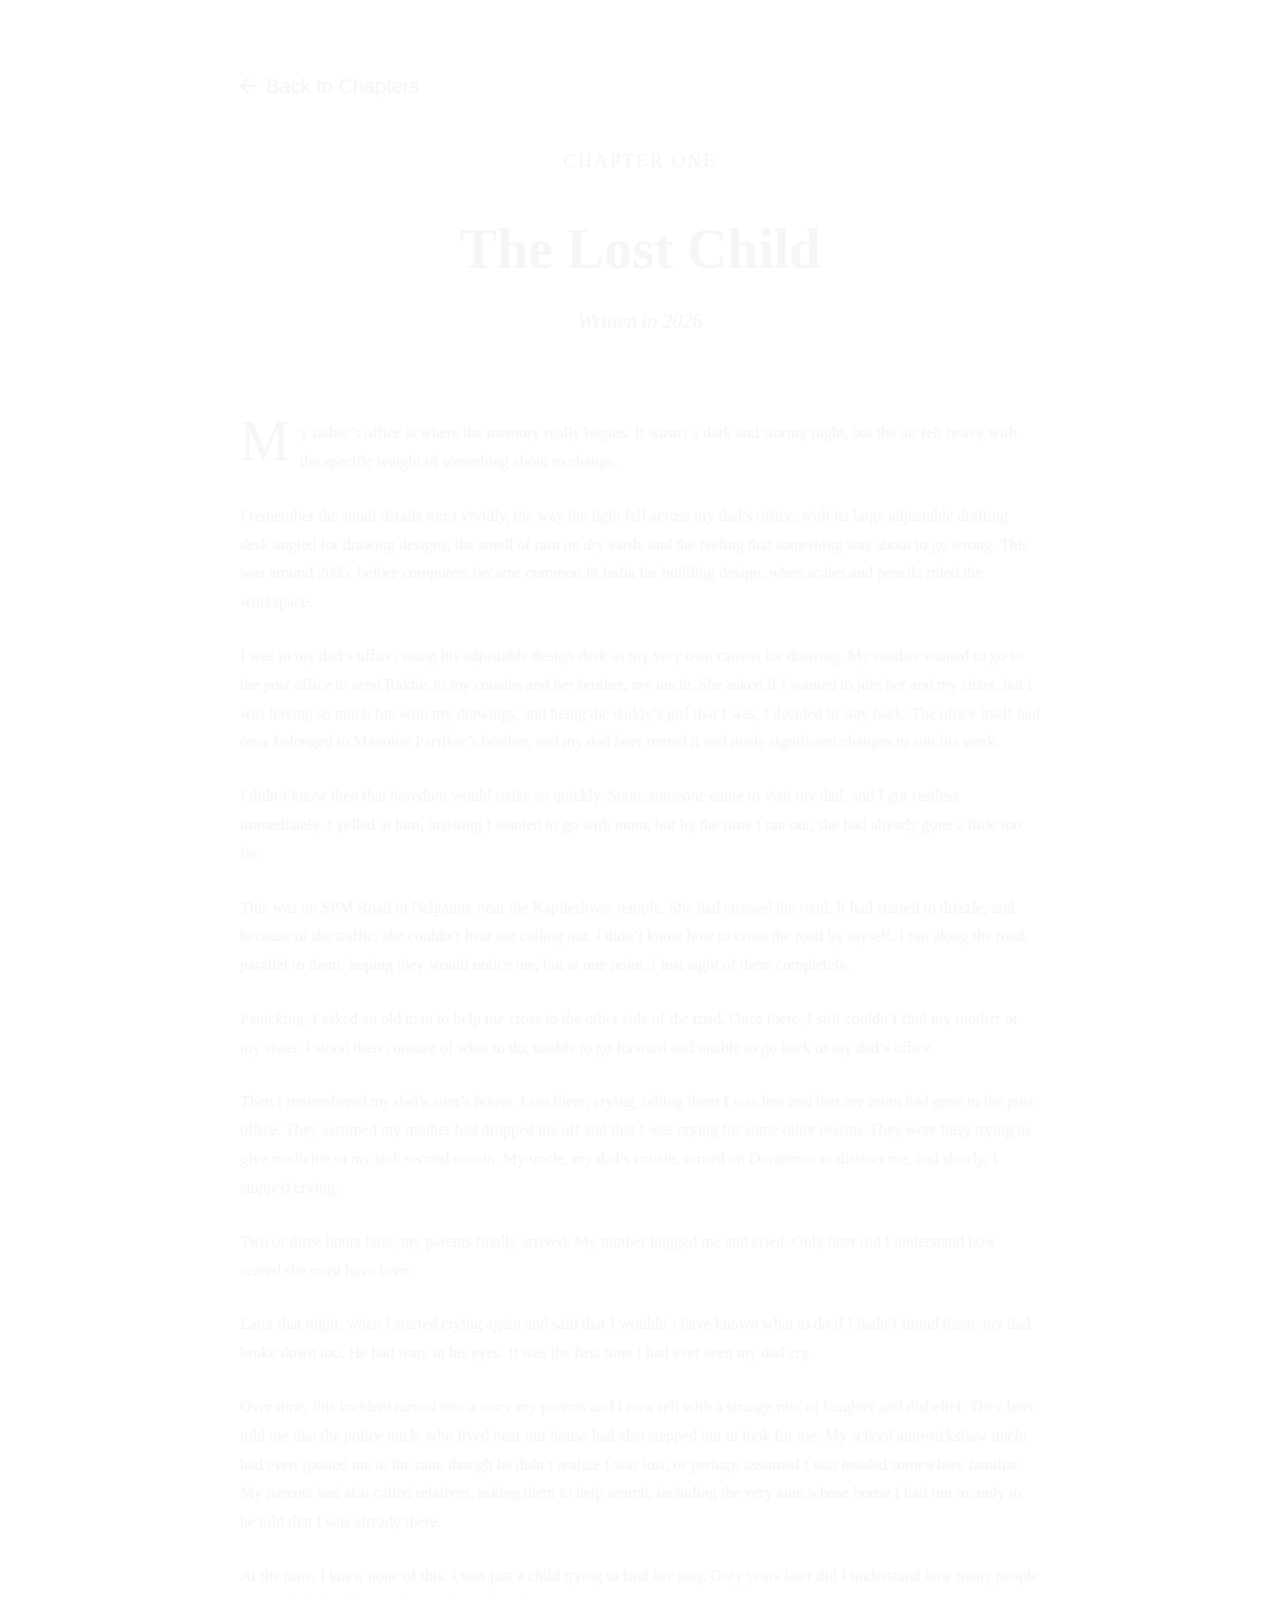
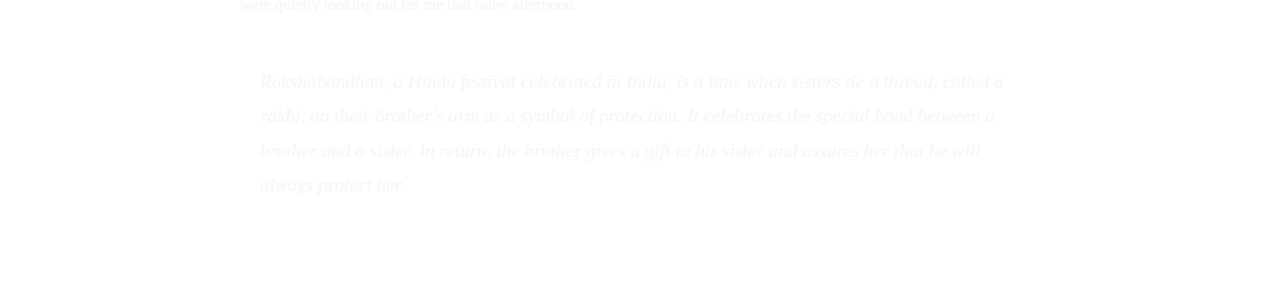
<file: chapter-1.html>
<!DOCTYPE html>
<html lang="en">

<head>
    <meta charset="UTF-8">
    <meta name="viewport" content="width=device-width, initial-scale=1.0">
    <title>Chapter 1: The Beginning - My Life Stories</title>
    <link rel="stylesheet" href="style.css">
    <link rel="stylesheet" href="https://cdnjs.cloudflare.com/ajax/libs/font-awesome/6.4.0/css/all.min.css">
    <style>
        .chapter-container {
            max-width: 800px;
            margin: 0 auto;
            padding: 60px 20px;
        }

        .chapter-header {
            text-align: center;
            margin-bottom: 50px;
            border-bottom: 1px solid var(--border-dark);
            padding-bottom: 30px;
        }

        .chapter-subtitle {
            font-family: 'Playfair Display', serif;
            font-size: 1.2rem;
            color: var(--accent-gold);
            text-transform: uppercase;
            letter-spacing: 2px;
            margin-bottom: 15px;
            display: block;
        }

        .chapter-title {
            font-family: 'Playfair Display', serif;
            font-size: 3.5rem;
            color: var(--text-primary);
            margin-bottom: 20px;
            line-height: 1.2;
        }

        .chapter-meta {
            color: var(--text-secondary);
            font-style: italic;
            font-family: 'Lora', serif;
        }

        .chapter-content {
            font-family: 'Lora', serif;
            font-size: 1.2rem;
            line-height: 1.8;
            color: var(--text-primary);
        }

        .chapter-content p {
            margin-bottom: 25px;
        }

        .chapter-content::first-letter {
            font-size: 3.5rem;
            float: left;
            line-height: 0.8;
            padding-right: 10px;
            color: var(--accent-gold);
            font-family: 'Playfair Display', serif;
        }

        .back-nav {
            margin-bottom: 40px;
        }

        .back-link {
            display: inline-flex;
            align-items: center;
            gap: 8px;
            color: var(--text-secondary);
            text-decoration: none;
            font-weight: 500;
            transition: color 0.3s ease;
        }

        .back-link:hover {
            color: var(--accent-gold);
        }

        .placeholder-text {
            color: var(--text-muted);
            font-style: italic;
            background: rgba(255, 255, 255, 0.03);
            padding: 20px;
            border-radius: 8px;
            border: 1px dashed var(--border-dark);
        }
    </style>
</head>

<body>
    <div class="chapter-container">
        <nav class="back-nav">
            <a href="life-stories.html" class="back-link">
                <i class="fas fa-arrow-left"></i> Back to Chapters
            </a>
        </nav>

        <header class="chapter-header">
            <span class="chapter-subtitle">Chapter One</span>
            <h1 class="chapter-title">The Lost Child</h1>
            <div class="chapter-meta">
                <span>Written in 2026</span>
            </div>
        </header>

        <article class="chapter-content">
            <p>My father’s office is where the memory really begins. It wasn't a dark and stormy night, but the air felt
                heavy with the specific weight of something about to change.</p>

            <p>I remember the small details most vividly, the way the light fell across my dad’s office, with its large
                adjustable drafting desk angled for drawing designs, the smell of rain on dry earth, and the feeling
                that something was about to go wrong. This was around 2005, before computers became common in India for
                building design, when scales and pencils ruled the workspace.</p>

            <p>I was in my dad’s office, using his adjustable design desk as my very own canvas for drawing. My mother
                wanted to go to the post office to send Rakhis to my cousins and her brother, my uncle. She asked if I
                wanted to join her and my sister, but I was having so much fun with my drawings, and being the daddy’s
                girl
                that I was, I decided to stay back. The office itself had once belonged to Manohar Parrikar’s brother,
                and my dad later rented it and made significant changes to suit his work.</p>

            <p> I didn’t know then that boredom would strike so quickly. Soon, someone came to visit my dad, and I got
                restless immediately. I yelled at him, insisting I wanted to go with mom, but by the time I ran out, she
                had
                already gone a little too far.</p>
            <p> This was on SPM Road in Belgaum, near the Kapileshwar temple. She had crossed the road. It had started
                to drizzle, and because of the traffic, she couldn’t hear me calling out. I didn’t know how to cross the
                road by myself. I ran along the road, parallel to them, hoping they would notice me, but at one point, I
                lost sight of them completely.</p>
            <p> Panicking, I asked an old man to help me cross to the other side of the road. Once there, I still
                couldn’t find my mother or my sister. I stood there, unsure of what to do, unable to go forward and
                unable to go back to my dad’s office.</p>
            <p> Then I remembered my dad’s aunt’s house. I ran there, crying, telling them I was lost and that my mom
                had gone to the post office. They assumed my mother had dropped me off and that I was crying for some
                other reason. They were busy trying to give medicine to my sick second cousin. My uncle, my dad’s
                cousin, turned on Doraemon to distract me, and slowly, I stopped crying.</p>
            <p>Two or three hours later, my parents finally arrived. My mother hugged me and cried. Only later did I
                understand how scared she must have been</p>
            <p>Later that night, when I started crying again and said that I wouldn’t have known what to do if I hadn’t
                found them, my dad broke down too. He had tears in his eyes. It was the first time I had ever seen my
                dad cry.</p>
            <p>Over time, this incident turned into a story my parents and I now tell with a strange mix of laughter and
                disbelief. They later told me that the police uncle who lived near our house had also stepped out to
                look for me. My school auto-rickshaw uncle had even spotted me in the rain, though he didn’t realize I
                was lost, or perhaps assumed I was headed somewhere familiar. My parents had also called relatives,
                asking them to help search, including the very aunt whose house I had run to, only to be told that I was
                already there.</p>
            <p> At the time, I knew none of this. I was just a child trying to find her way. Only years later did I
                understand how many people were quietly looking out for me that rainy afternoon.</p>

            <div class="placeholder-text">
                Rakshabandhan, a Hindu festival celebrated in India, is a time when sisters tie a thread, called a
                rakhi,
                on their brother's arm as a symbol of protection. It celebrates the special bond between a brother and a
                sister. In return, the brother gives a gift to his sister and assures her that he will always protect
                her.

            </div>
        </article>
    </div>

</html>
</file>
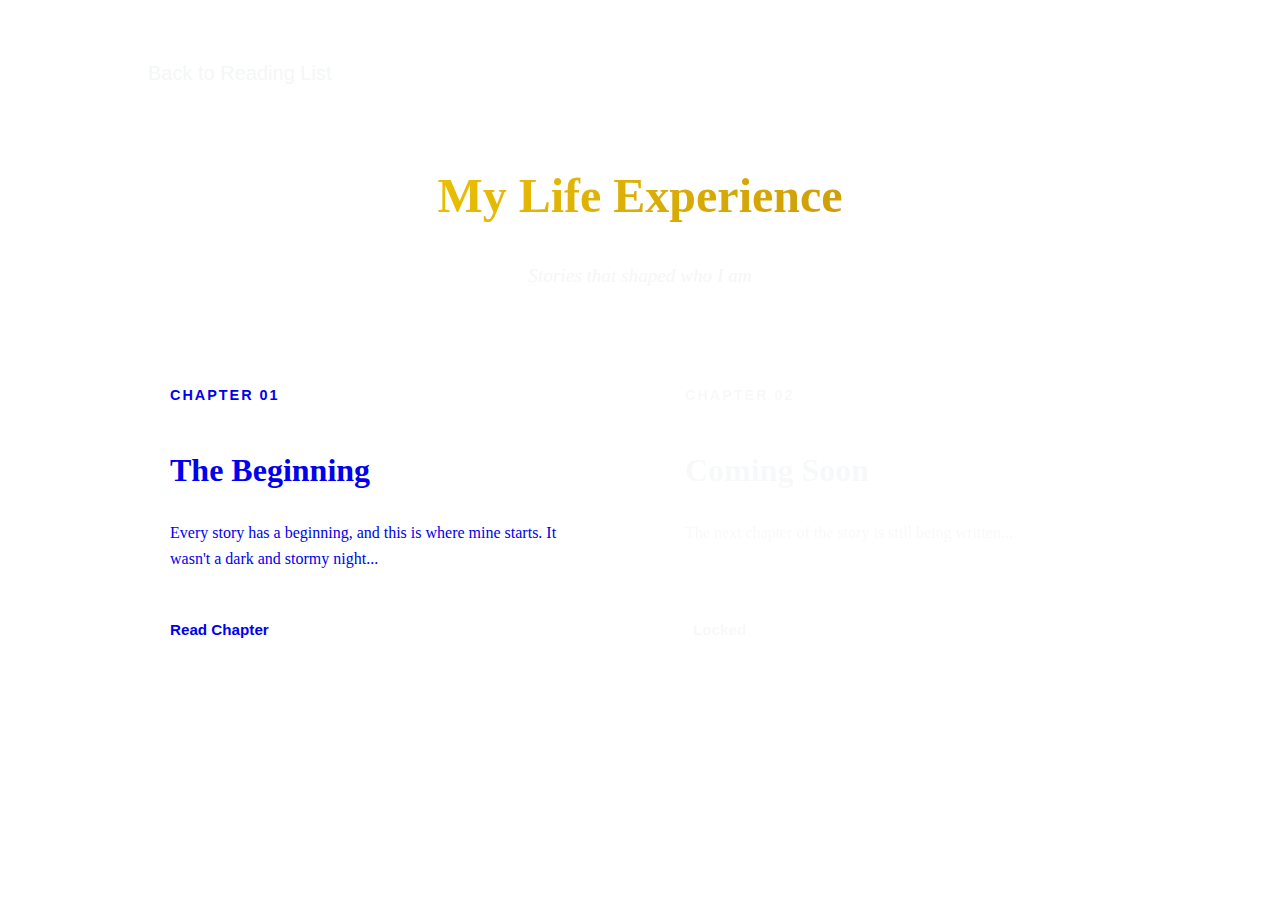
<file: life-stories.html>
<!DOCTYPE html>
<html lang="en">

<head>
    <meta charset="UTF-8">
    <meta name="viewport" content="width=device-width, initial-scale=1.0">
    <title>My Life Experience - Stories Worth Remembering</title>
    <link rel="stylesheet" href="style.css">
    <style>
        .life-stories-container {
            max-width: 1000px;
            margin: 0 auto;
            padding: 40px 20px;
        }

        .page-header {
            text-align: center;
            margin-bottom: 60px;
        }

        .page-header h1 {
            font-size: 3rem;
            background: linear-gradient(135deg, #FFD700 0%, #B8860B 100%);
            -webkit-background-clip: text;
            -webkit-text-fill-color: transparent;
            margin-bottom: 10px;
            font-family: 'Playfair Display', serif;
        }

        .page-header p {
            font-size: 1.2rem;
            color: var(--text-secondary);
            font-style: italic;
            font-family: 'Lora', serif;
        }

        .back-link {
            display: inline-flex;
            align-items: center;
            gap: 8px;
            color: var(--text-secondary);
            text-decoration: none;
            font-weight: 500;
            margin-bottom: 30px;
            transition: all 0.3s ease;
        }

        .back-link:hover {
            gap: 12px;
            color: var(--accent-gold);
        }

        .chapters-grid {
            display: grid;
            grid-template-columns: repeat(auto-fit, minmax(300px, 1fr));
            gap: 30px;
        }

        .chapter-card {
            background: var(--card-dark);
            border-radius: 12px;
            padding: 30px;
            border: 1px solid var(--border-dark);
            transition: all 0.4s ease;
            text-decoration: none;
            display: flex;
            flex-direction: column;
            position: relative;
            overflow: hidden;
            min-height: 250px;
        }

        .chapter-card:hover {
            transform: translateY(-5px);
            border-color: var(--accent-gold);
            box-shadow: 0 10px 30px rgba(0, 0, 0, 0.3);
        }

        .chapter-number {
            font-size: 0.9rem;
            text-transform: uppercase;
            letter-spacing: 2px;
            color: var(--accent-gold);
            margin-bottom: 15px;
            font-weight: 600;
        }

        .chapter-heading {
            font-size: 2rem;
            color: var(--text-primary);
            margin-bottom: 15px;
            font-family: 'Playfair Display', serif;
            line-height: 1.2;
        }

        .chapter-preview {
            color: var(--text-secondary);
            font-family: 'Lora', serif;
            margin-bottom: auto;
            line-height: 1.6;
            display: -webkit-box;
            -webkit-line-clamp: 3;
            -webkit-box-orient: vertical;
            overflow: hidden;
        }

        .chapter-footer {
            margin-top: 25px;
            padding-top: 20px;
            border-top: 1px solid var(--border-dark);
            display: flex;
            justify-content: space-between;
            align-items: center;
        }

        .read-more {
            color: var(--accent-gold);
            font-weight: 600;
            display: flex;
            align-items: center;
            gap: 8px;
            font-size: 0.95rem;
        }

        .chapter-card:hover .read-more i {
            transform: translateX(5px);
            transition: transform 0.3s ease;
        }

        .chapter-card.locked {
            opacity: 0.7;
            cursor: default;
        }

        .chapter-card.locked:hover {
            transform: none;
            border-color: var(--border-dark);
            box-shadow: none;
        }

        .chapter-card.locked .read-more {
            color: var(--text-muted);
        }
    </style>
</head>

<body>
    <div class="life-stories-container">
        <nav>
            <a href="index.html" class="back-link">
                <i class="fas fa-arrow-left"></i> Back to Reading List
            </a>
        </nav>

        <header class="page-header">
            <h1>My Life Experience</h1>
            <p>Stories that shaped who I am</p>
        </header>

        <div class="chapters-grid">
            <!-- Chapter 1 -->
            <a href="chapter-1.html" class="chapter-card">
                <div class="chapter-number">Chapter 01</div>
                <h2 class="chapter-heading">The Beginning</h2>
                <p class="chapter-preview">Every story has a beginning, and this is where mine starts. It wasn't a dark
                    and stormy night...</p>
                <div class="chapter-footer">
                    <span class="read-more">Read Chapter <i class="fas fa-arrow-right"></i></span>
                </div>
            </a>

            <!-- Chapter 2 (Placeholder) -->
            <div class="chapter-card locked">
                <div class="chapter-number">Chapter 02</div>
                <h2 class="chapter-heading">Coming Soon</h2>
                <p class="chapter-preview">The next chapter of the story is still being written...</p>
                <div class="chapter-footer">
                    <span class="read-more"><i class="fas fa-lock"></i> Locked</span>
                </div>
            </div>
        </div>
    </div>
</body>

</html>
</file>
<file: style.css>
body {
    font: 20px Montserrat, sans-serif;
    line-height: 1.8;
    color: #f5f6f7;
  }
  .social-links {
    text-align: center;
    padding: 50px;
}

#Name{
    font-family: Poppins, sans-serif;
    font-size: 48px;
    font-weight: bold;
    
}
.social-links a {
    color: #FFF;
    font-size: 50px;
    margin: 0 10px;
    text-decoration: none;
    transition: color 0.3s ease;
}

.social-links a:hover {
    color: #0077b5; /* LinkedIn Blue */
}

  p {font-size: 16px;}
  .margin {margin-bottom: 45px;}
  .bg-1 { 
    background-color: #1abc9c; /* Green */
    color: #ffffff;
  }
  .bg-2 { 
    background-color: #474e5d; /* Dark Blue */
    color: #ffffff;
  }
  .bg-3 { 
    background-color: #ffffff; /* White */
    color: #555555;
  }
  .bg-4 { 
    background-color: #2f2f2f; /* Black Gray */
    color: #fff;
  }
  .container-fluid {
    padding-top: 70px;
    padding-bottom: 70px;
  }
  .navbar {
    padding-top: 15px;
    padding-bottom: 15px;
    border: 0;
    border-radius: 0;
    margin-bottom: 0;
    font-size: 12px;
    letter-spacing: 5px;
  }
  .navbar-nav  li a:hover {
    color: #1abc9c !important;
  }
</file>
